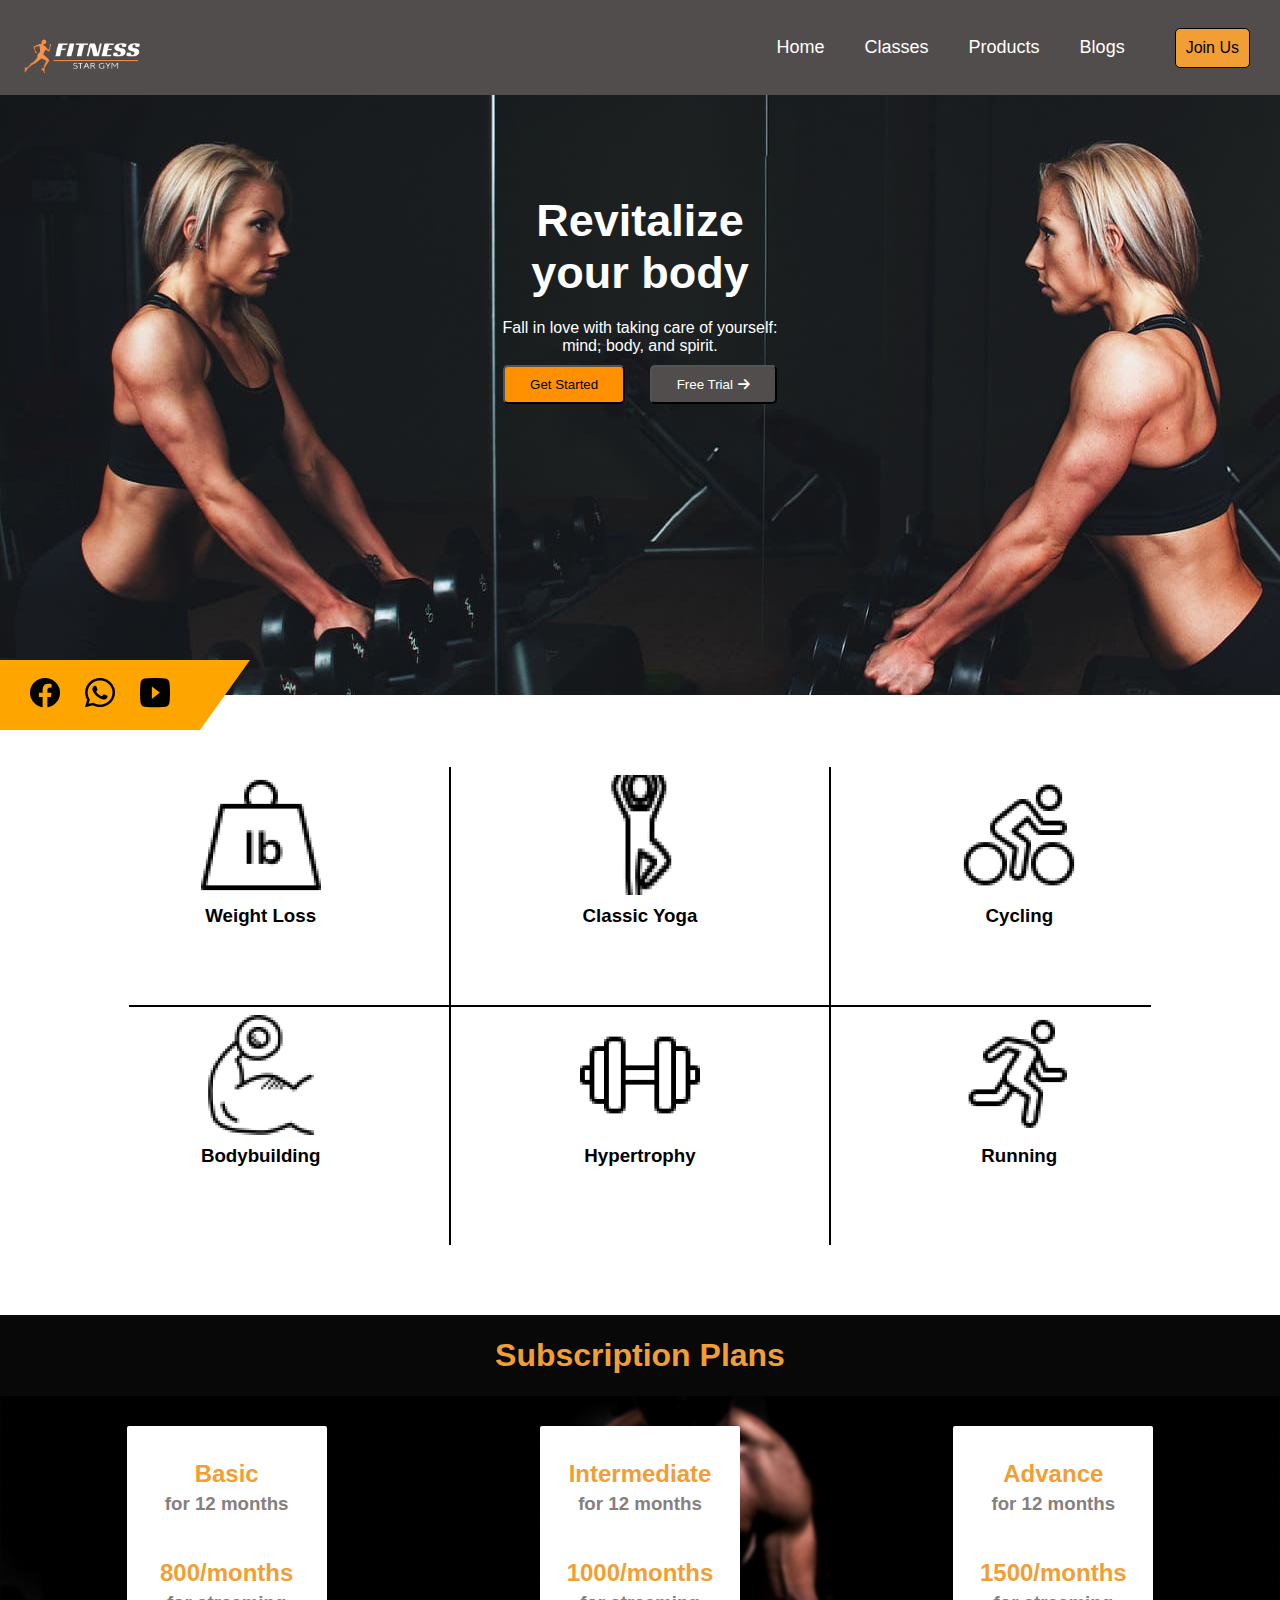
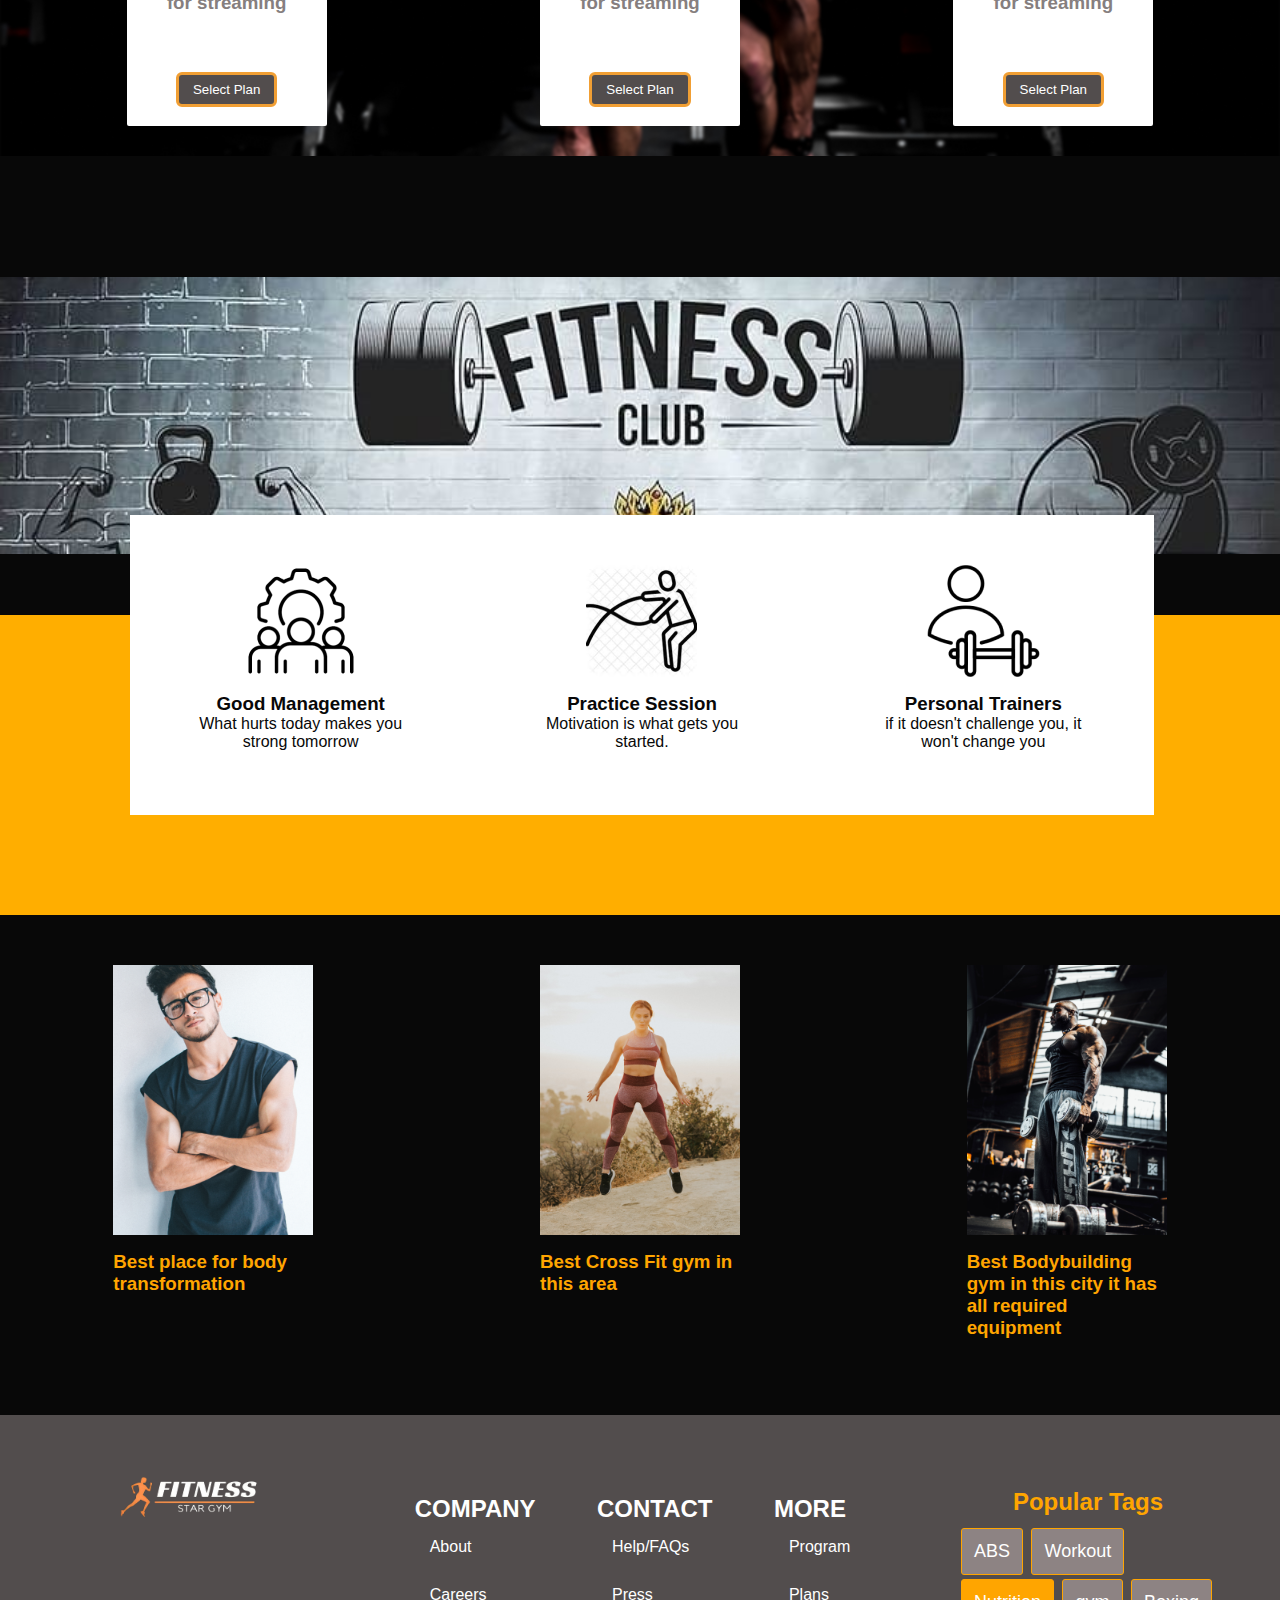
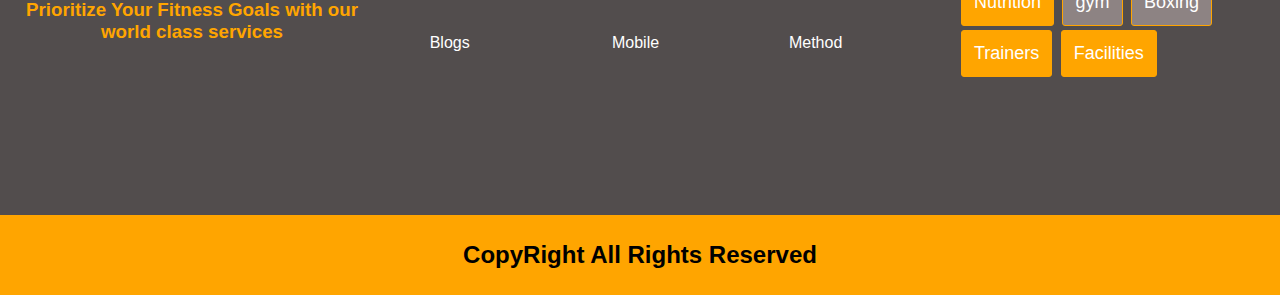
<file: index.html>
<!DOCTYPE html>
<html lang="en">

<head>
  <meta charset="UTF-8" />
  <meta name="viewport" content="width=device-width, initial-scale=1.0" />
  <title>Fitness star gym</title>
  <link rel="stylesheet" href="style.css" />
  <link rel="stylesheet" href="https://cdnjs.cloudflare.com/ajax/libs/font-awesome/6.5.2/css/all.min.css" />
</head>

<body>
  <div class="container">
    <div class="navBar">
      <nav class="topNav">
        <img src="logo.png" class="logo" />
        <ul class="navList">
          <li><a href="index.html">Home</a></li>
          <li><a href="class.html">Classes</a></li>
          <li><a href="product.html">Products</a></li>
          <li><a href="blog.html">Blogs</a></li>
          <li><button class="subscription-btn">Join Us</button></li>
        </ul>
        <div class="burger">
          <span class="bar"></span>
          <span class="bar"></span>
          <span class="bar"></span>
          <!-- <a href="javascript:void(0);" class="icon" onclick="myFunction()">
            <i class="fa-solid fa-bars"></i>
          </a> -->
        </div>
      </nav>
    </div>

    <div class="subscription-form">
      <form>
        <div class="subscription-container">
          <span class="close-btn">X</span>
          <h1>SUBSCRIPTION PLAN</h1>

          <label for="name"><b>Full Name:</b></label><br />
          <input type="text" class="subscription-input-area" placeholder="Enter Name" name="name" id="name"
            required /><br />

          <label for="email"><b>Email:</b></label><br />
          <input type="text" class="subscription-input-area" placeholder="Enter Email" name="email" id="email"
            required /><br />

          <label for="mobile"><b>Mobile Number:</b></label><br />
          <input type="number" class="subscription-input-area" placeholder="XXXXXXXXXX" name="mobile" id="mobile"
            required /><br />

          <label for="duration"><b>Duration:</b></label><br />

           
          <input type="radio" id="monthly" name="duration" value="monthly" />
            <label for="monthly">Monthly</label>  
          <input type="radio" id="yearly" name="duration" value="yearly" />  
          <label for="yearly">Yearly</label><br />

          <label for="payment"><b>Mode of Payment:</b></label><br />

            <input type="radio" id="cash" name="payment" value="cash" />  
          <label for="cash">Cash</label>  
          <input type="radio" id="online" name="payment" value="online" />  
          <label for="online">Online</label><br />

          <label for="training"><b>Personal Training:</b></label><br />
           
          <input type="radio" id="required" name="training" value="required" />
            <label for="required">Required</label><br />
           
          <input type="radio" id="not_reqiured" name="training" value="not_reqiured" />
            <label for="not_reqiured">Not Reqiured</label><br />

          <input type="checkbox" id="condition" name="condition" value="Bike" />
          <label for="condition">
            I accept all terms and conditions provided in this form.</label>

          <button type="submit" class="register-btn">Buy plan</button>
        </div>
      </form>
    </div>

    <div class="firstContainer">
      <div class="head-text">
        <h1>Revitalize <br />your body</h1>
        <p>
          Fall in love with taking care of yourself: <br />
          mind, body, and spirit.
        </p>
      </div>
      <div class="firstContainer-button">
        <button class="b1">Get Started</button>
        <button class="b2">
          Free Trial<i class="fa-solid fa-arrow-right"></i>
        </button>
      </div>
    </div>
  </div>
  <div class="links">
    <a href="#"><img src="Vector-4.png" alt="link" /></a>
    <a href="#"><img src="Vector-5.png" alt="link" /></a>
    <a href="#"><img src="Vector-6.png" alt="link" /></a>
  </div>
  <div class="secondContainer">
    <div class="boxes1">
      <div class="box1">
        <img src="Rectangle 139.png" />
        <div class="box-text">
          <h3>Weight Loss</h3>
        </div>
      </div>
      <div class="vertical-line"></div>
      <div class="box1">
        <img src="Rectangle 140.png" />
        <div class="box-text">
          <h3>Classic Yoga</h3>
        </div>
      </div>
      <div class="vertical-line"></div>
      <div class="box1">
        <img src="Rectangle 143.png" />
        <div class="box-text">
          <h3>Cycling</h3>
        </div>
      </div>
    </div>
    <div class="horizontal-line"></div>
    <div class="boxes2">
      <div class="box1">
        <img src="Rectangle 141.png" />
        <div class="box-text">
          <h3>Bodybuilding</h3>
        </div>
      </div>
      <div class="vertical-line"></div>
      <div class="box1">
        <img src="Rectangle 142.png" />
        <div class="box-text">
          <h3>Hypertrophy</h3>
        </div>
      </div>
      <div class="vertical-line"></div>
      <div class="box1">
        <img src="Rectangle 144.png" />
        <div class="box-text">
          <h3>Running</h3>
        </div>
      </div>
    </div>
  </div>
  <div class="subscription-Container">
    <div class="subscription-text">
      <h1>Subscription Plans</h1>
    </div>
    <div class="subscription-container-plans">
      <div class="plan-containers">
        <h2>Basic</h2>
        <h3>for 12 months</h3>
        <h2>800/months</h2>
        <h3>for streaming</h3>
        <button class="select-plan-button">Select Plan</button>
      </div>
      <div class="plan-containers">
        <h2>Intermediate</h2>
        <h3>for 12 months</h3>
        <h2>1000/months</h2>
        <h3>for streaming</h3>
        <button class="select-plan-button">Select Plan</button>
      </div>
      <div class="plan-containers">
        <h2>Advance</h2>
        <h3>for 12 months</h3>
        <h2>1500/months</h2>
        <h3>for streaming</h3>
        <button class="select-plan-button">Select Plan</button>
      </div>
    </div>
  </div>
  <div class="club-container1">
    <span></span>
  </div>
  <div class="club-container2">
    <div class="club-items">
      <img src="club1.png" />
      <h3>Good Management</h3>
      <p>What hurts today makes you strong tomorrow</p>
    </div>
    <div class="club-items">
      <img src="club2.png" />
      <h3>Practice Session</h3>
      <p>Motivation is what gets you started.</p>
    </div>
    <div class="club-items">
      <img src="club3.png" />
      <h3>Personal Trainers</h3>
      <p>if it doesn't challenge you, it won't change you</p>
    </div>
  </div>
  <div class="club-container3">
    <span></span>
  </div>
  <div class="club-pics">
    <div class="club-pics-box">
      <img src="Rectangle 148.png" />
      <h3>Best place for body transformation</h3>
    </div>
    <div class="club-pics-box">
      <img src="Rectangle 149.png" />
      <h3>Best Cross Fit gym in this area</h3>
    </div>
    <div class="club-pics-box">
      <img src="Rectangle 150.png" />
      <h3>
        Best Bodybuilding gym in this city it has all required equipment
      </h3>
    </div>
  </div>
  <footer class="footer-container">
    <div class="footer">
      <div class="block1">
        <img src="logo.png" />
        <h3>Prioritize Your Fitness Goals with our world class services</h3>
      </div>
      <div class="block2">
        <div class="block2-links">
          <h2>COMPANY</h2>
          <a href="#">About</a>
          <a href="#">Careers</a>
          <a href="#">Blogs</a>
        </div>
        <div class="block2-links">
          <h2>CONTACT</h2>
          <a href="#">Help/FAQs</a>
          <a href="#">Press</a>
          <a href="#">Mobile</a>
        </div>
        <div class="block2-links">
          <h2>MORE</h2>
          <a href="#">Program</a>
          <a href="#">Plans</a>
          <a href="#">Method</a>
        </div>
      </div>
      <div class="block3">
        <h2>Popular Tags</h2>
        <button class="gray-btn">ABS</button>
        <button class="gray-btn">Workout</button>
        <button class="yellow-btn">Nutrition</button>
        <button class="gray-btn">gym</button>
        <button class="gray-btn">Boxing</button>
        <button class="yellow-btn">Trainers</button>
        <button class="yellow-btn">Facilities</button>
      </div>
    </div>
    <div class="copyright">
      <h2>CopyRight All Rights Reserved</h2>
    </div>
  </footer>

  <script src="script.js"></script>
</body>

</html>
</file>
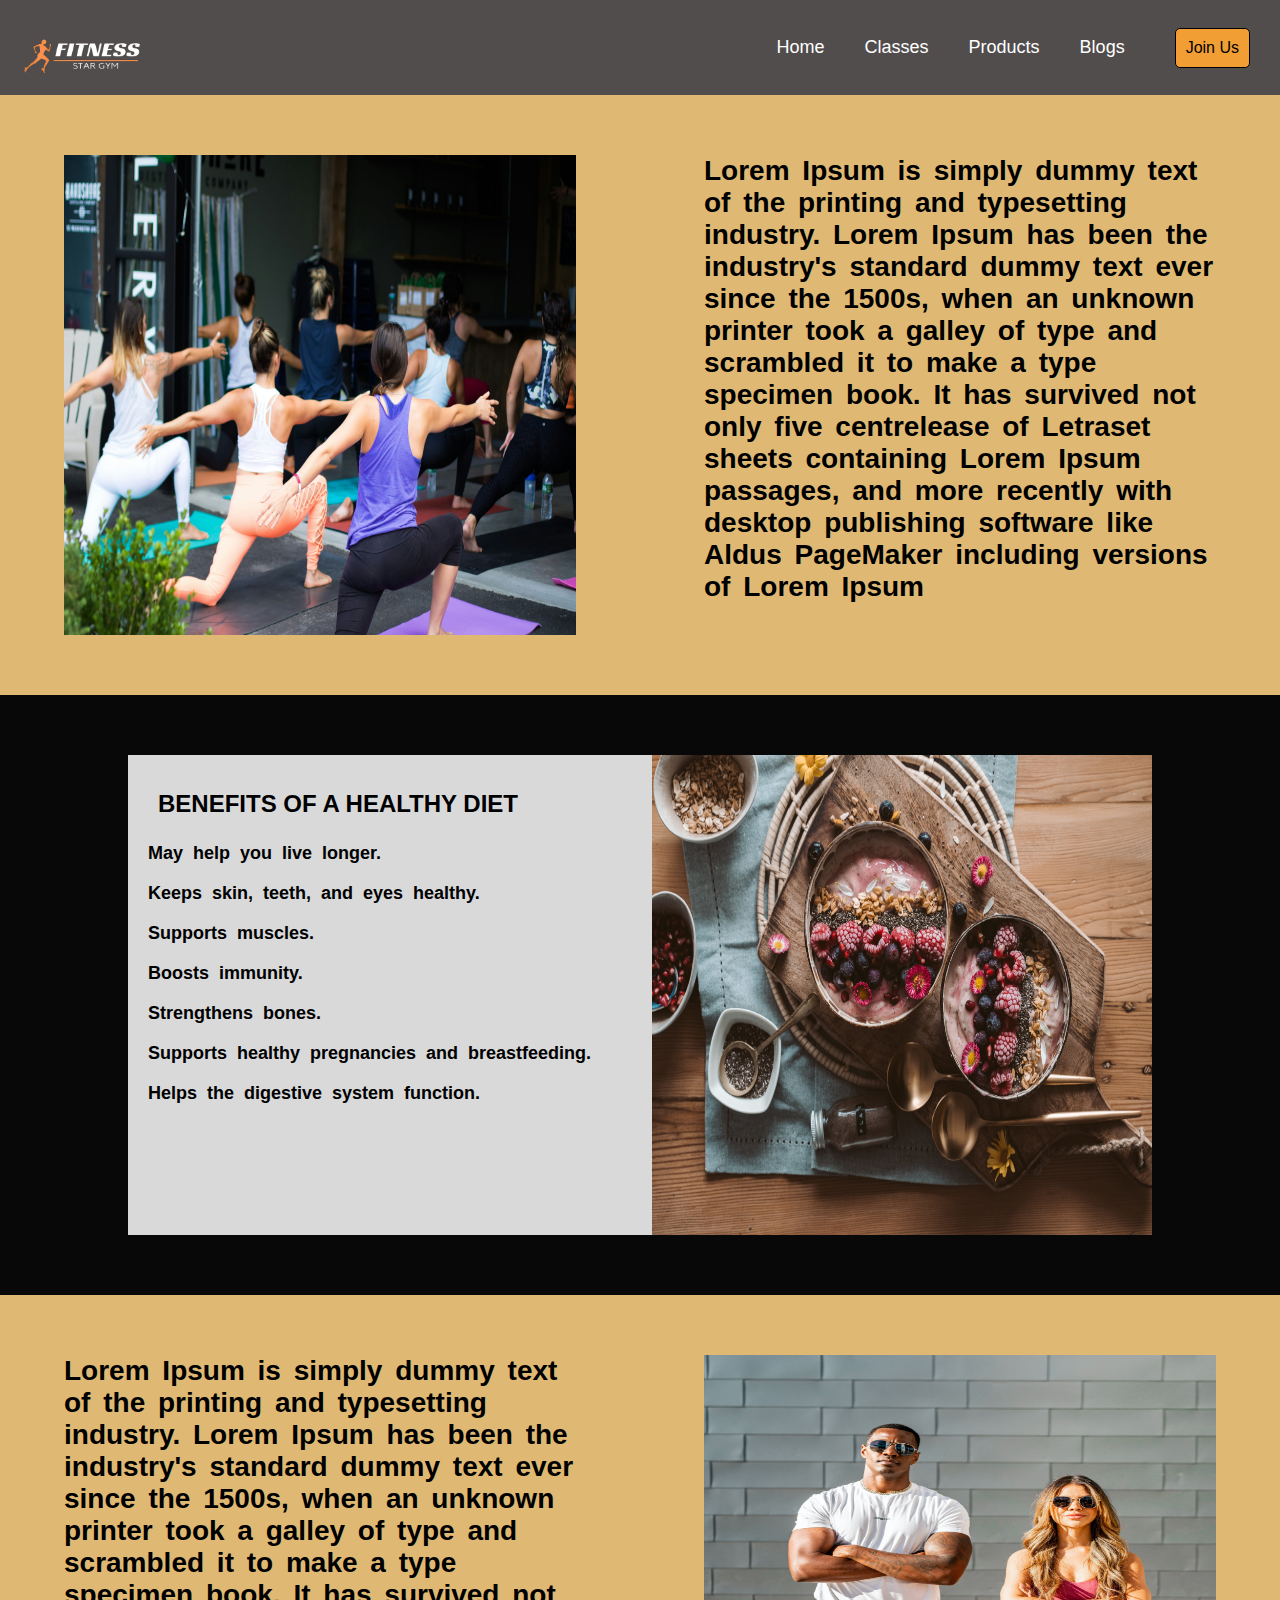
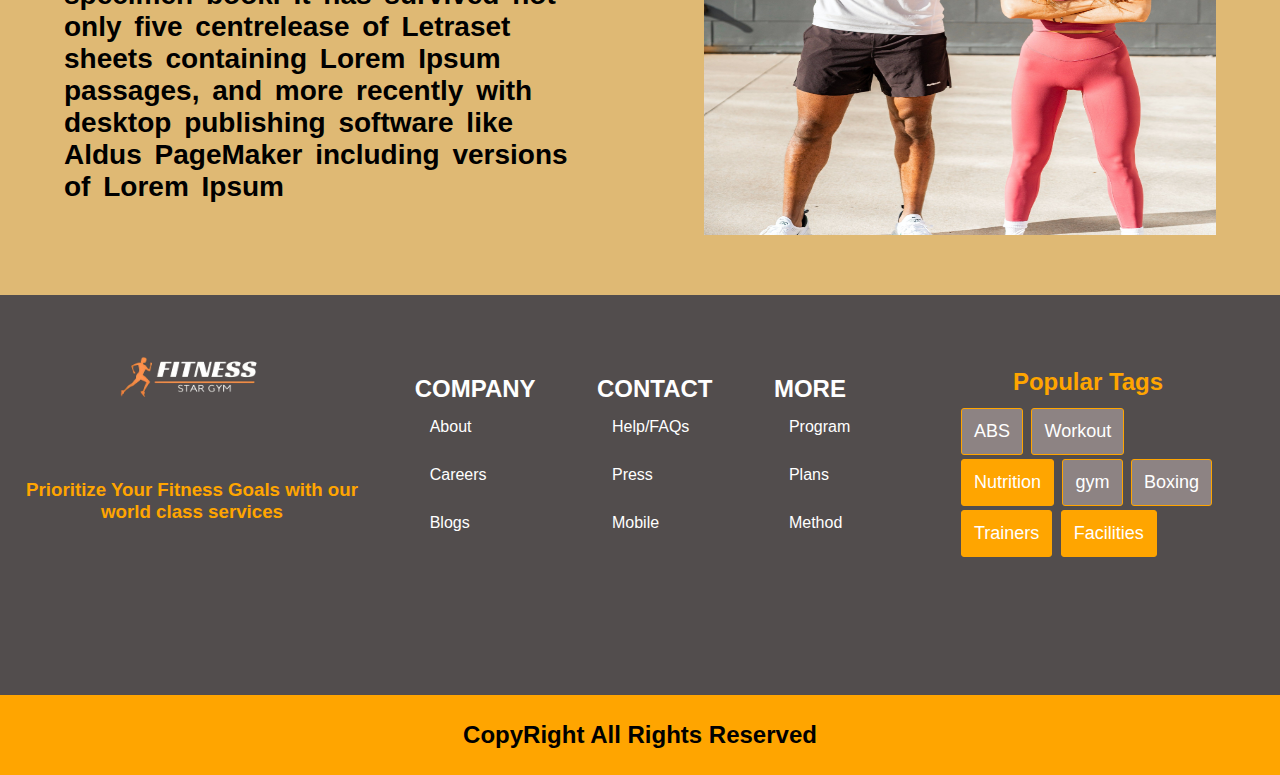
<file: blog.html>
<!DOCTYPE html>
<html lang="en">
  <head>
    <meta charset="UTF-8" />
    <meta name="viewport" content="width=device-width, initial-scale=1.0" />
    <title>Fitness star gym</title>
    <link rel="stylesheet" href="style.css" />
    <link
      rel="stylesheet"
      href="https://cdnjs.cloudflare.com/ajax/libs/font-awesome/6.5.2/css/all.min.css"
    />
  </head>

  <body>
    <div class="container">
      <div class="navBar">
        <nav class="topNav">
          <img src="logo.png" class="logo" />
          <ul class="navList">
            <li><a href="index.html">Home</a></li>
            <li><a href="class.html">Classes</a></li>
            <li><a href="product.html">Products</a></li>
            <li><a href="blog.html">Blogs</a></li>
            <li><button class="subscription-btn">Join Us</button></li>
          </ul>
          <div class="burger">
            <span class="bar"></span>
            <span class="bar"></span>
            <span class="bar"></span>
            <!-- <a href="javascript:void(0);" class="icon" onclick="myFunction()">
              <i class="fa-solid fa-bars"></i>
            </a> -->
          </div>
        </nav>
      </div>

      <div class="subscription-form">
        <form class="#">
            <div class="subscription-container">
                <span class="close-btn">X</span>
              <h1>SUBSCRIPTION PLAN</h1>
              
              <label for="name"><b>Full Name:</b></label><br>
              <input type="text" class="subscription-input-area" placeholder="Enter Name" name="name" id="name" required><br>
          
              <label for="email"><b>Email:</b></label><br>
              <input type="text" class="subscription-input-area" placeholder="Enter Email" name="email" id="email" required><br>
          
              <label for="mobile"><b>Mobile Number:</b></label><br>
              <input type="number" class="subscription-input-area" placeholder="XXXXXXXXXX" name="mobile" id="mobile" required><br>
          
              <label for="duration"><b>Duration:</b></label><br>
    
              
                <input type="radio" id="monthly" name="duration" value="monthly">
                <label for="monthly">Monthly</label>
                <input type="radio" id="yearly" name="duration" value="yearly">
                <label for="yearly">Yearly</label><br>
    
              <label for="payment"><b>Mode of Payment:</b></label><br>
    
                <input type="radio" id="cash" name="payment" value="cash">
                <label for="cash">Cash</label>
                <input type="radio" id="online" name="payment" value="online">
                <label for="online">Online</label><br>
    
              <label for="training"><b>Personal Training:</b></label><br>
                <input type="radio" id="required" name="training" value="required">
                <label for="required">Required</label><br>
                <input type="radio" id="not_reqiured" name="training" value="not_reqiured">
                <label for="not_reqiured">Not Reqiured</label><br>
    
    
              <input type="checkbox" id="condition" name="condition" value="Bike">
                <label for="condition"> I accept all terms and conditions
            provided in this form.</label>
    
            <button type="submit" class="register-btn">Buy plan</button>
            </div>
    
          </form>
        </div>


    <div class="blog-container-1">

        <div class="blog-container-1-img">
            <img src="blog-pic1.jpeg" alt="">    
        </div>

        <div class="blog-container-1-text">
            <p>Lorem Ipsum is simply dummy text of the printing and typesetting industry. Lorem Ipsum 
            has been the industry's standard dummy text ever since the 1500s, when an unknown printer 
            took a galley of type and scrambled it to make a type specimen book. It has survived not only 
            five centrelease of Letraset sheets containing Lorem Ipsum passages, and more recently with desktop 
            publishing software like Aldus PageMaker including versions of Lorem Ipsum</p>
        </div>
        
    </div>
    <div class="blog-container-2">
        <div class="blog-container-2-inner">
            <div class="blog-container-2-inner-left">
                <h2>BENEFITS OF A HEALTHY DIET</h2>
                <p>May help you live longer.  <br>
                    Keeps skin, teeth, and eyes healthy.<br>
                    Supports muscles.<br>
                    Boosts immunity.<br>
                    Strengthens bones.<br>
                    Supports healthy pregnancies and breastfeeding.<br>
                    Helps the digestive system function.</p>
            </div>
            <div class="blog-container-2-inner-right">
                <img src="blog-pic2.jpeg" alt="">
            </div>
        </div>
    </div>
    <div class="blog-container-1">
        <div class="blog-container-1-text">
            <p>Lorem Ipsum is simply dummy text of the printing and typesetting industry. Lorem Ipsum 
            has been the industry's standard dummy text ever since the 1500s, when an unknown printer 
            took a galley of type and scrambled it to make a type specimen book. It has survived not only 
            five centrelease of Letraset sheets containing Lorem Ipsum passages, and more recently with desktop 
            publishing software like Aldus PageMaker including versions of Lorem Ipsum</p>
        </div>
        <div class="blog-container-1-img">
            <img src="blog-pic3.jpeg" alt="">    
        </div>
    </div>


    <footer class="footer-container">
        <div class="footer">
      <div class="block1">
        <img src="logo.png" />
        <h3>Prioritize Your Fitness Goals with our world class services</h3>
      </div>
      <div class="block2">
        <div class="block2-links">
            <h2>COMPANY</h2>
            <a href="#">About</a>
            <a href="#">Careers</a>
            <a href="#">Blogs</a>
        </div>
        <div class="block2-links">
            <h2>CONTACT</h2>
            <a href="#">Help/FAQs</a>
            <a href="#">Press</a>
            <a href="#">Mobile</a>
        </div>
        <div class="block2-links">
            <h2>MORE</h2>
            <a href="#">Program</a>
            <a href="#">Plans</a>
            <a href="#">Method</a>
            
        </div>
    </div>
      <div class="block3">
        <h2>Popular Tags</h2>
        <button class="gray-btn">ABS</button>
        <button class="gray-btn">Workout</button>
        <button class="yellow-btn">Nutrition</button>
        <button class="gray-btn">gym</button>
        <button class="gray-btn">Boxing</button>
        <button class="yellow-btn">Trainers</button>
        <button class="yellow-btn">Facilities</button>
      </div>
    </div>
      <div class="copyright">
        <h2>CopyRight  All  Rights  Reserved</h2>
      </div>
    </footer>

    <script src="script.js"></script>
  </body>
</html>
</file>
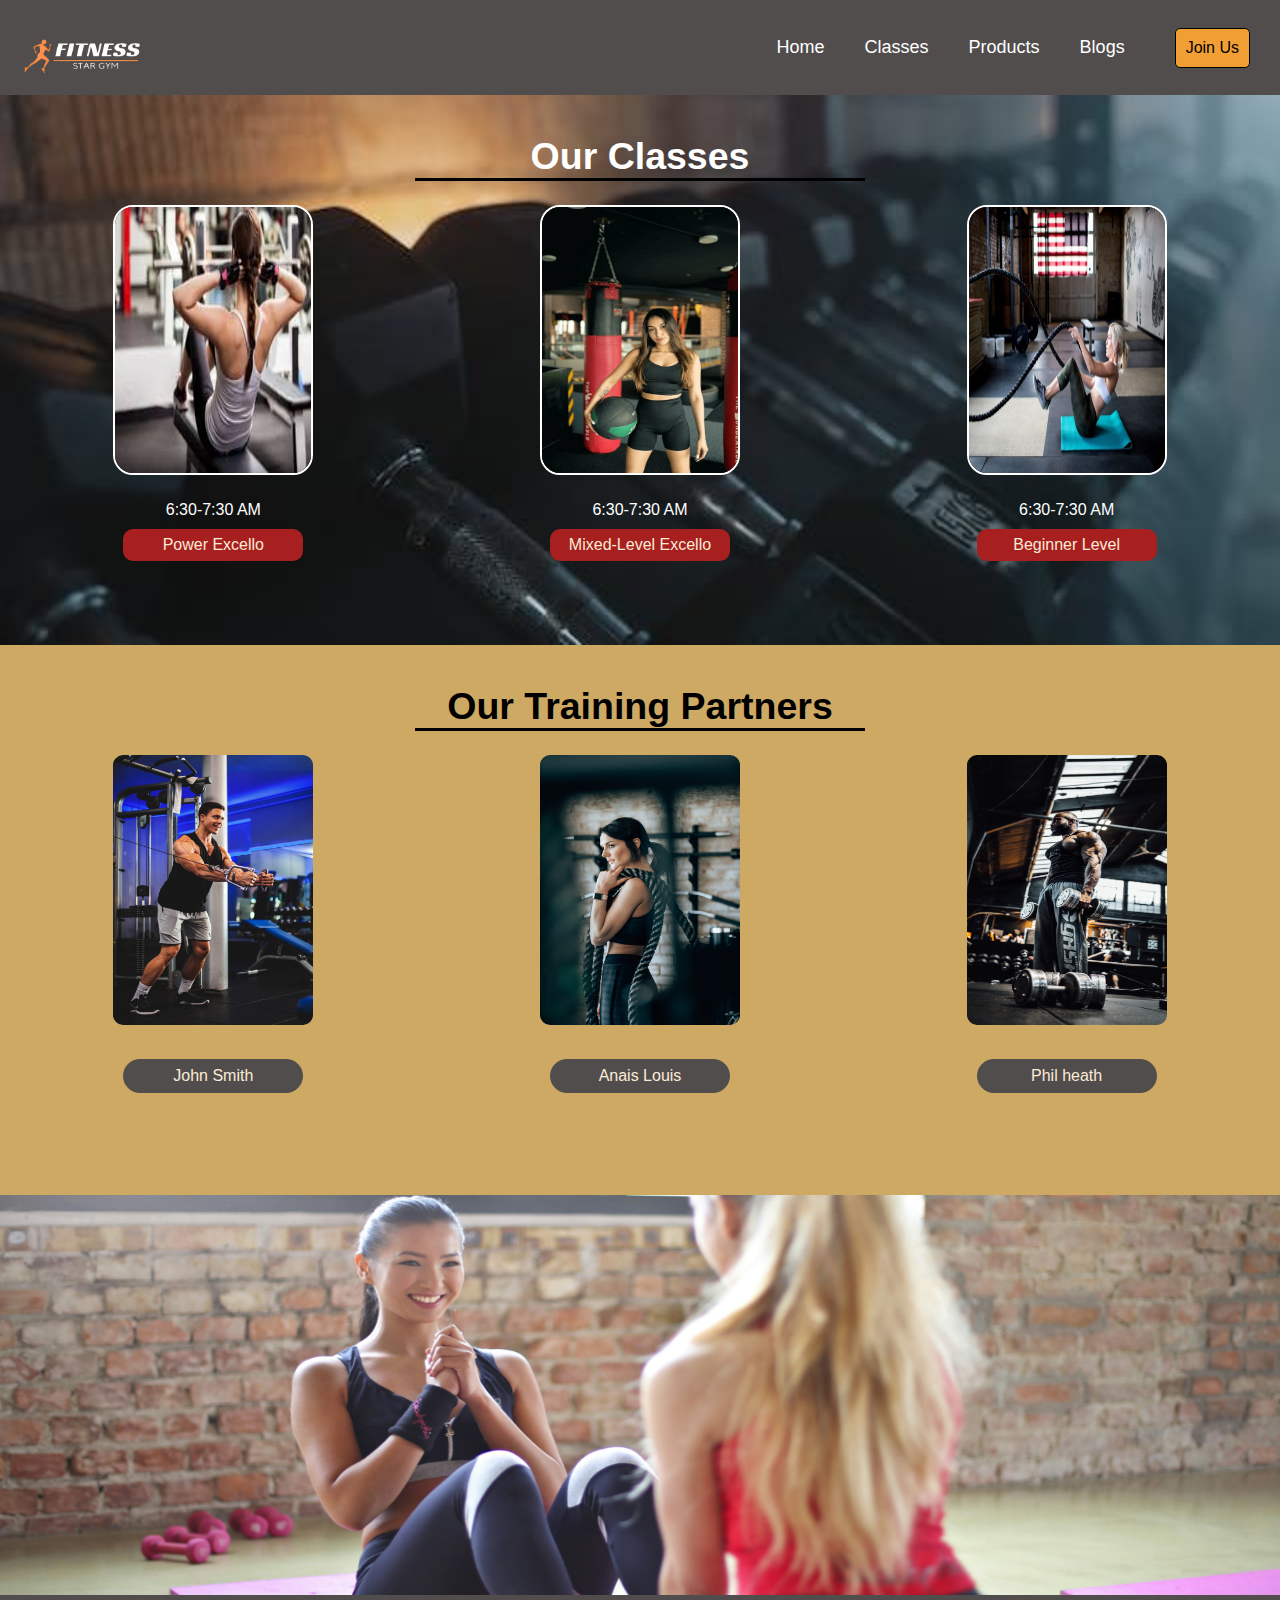
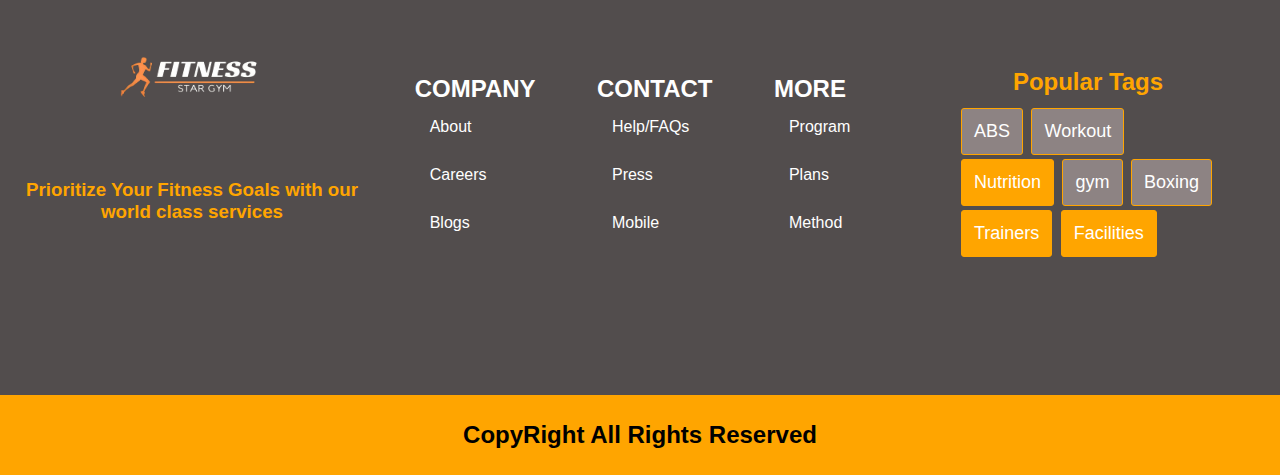
<file: class.html>
<!DOCTYPE html>
<html lang="en">
    <head>
        <meta charset="UTF-8" />
        <meta name="viewport" content="width=device-width, initial-scale=1.0" />
        <title>Fitness star gym</title>
        <link rel="stylesheet" href="style.css" />
        <link
          rel="stylesheet"
          href="https://cdnjs.cloudflare.com/ajax/libs/font-awesome/6.5.2/css/all.min.css"
        />
      </head>
  <body>
    <div class="container">
        <div class="navBar">
          <nav class="topNav">
            <img src="logo.png" class="logo" />
            <ul class="navList">
              <li><a href="index.html">Home</a></li>
              <li><a href="class.html">Classes</a></li>
              <li><a href="product.html">Products</a></li>
              <li><a href="blog.html">Blogs</a></li>
              <li><button class="subscription-btn">Join Us</button></li>
            </ul>
            <div class="burger">
              <span class="bar"></span>
          <span class="bar"></span>
          <span class="bar"></span>
              <!-- <a href="javascript:void(0);" class="icon" onclick="myFunction()">
                <i class="fa-solid fa-bars"></i>
              </a> -->
            </div>
          </nav>
        </div>

        <div class="subscription-form">
          <form class="#">
              <div class="subscription-container">
                  <span class="close-btn">X</span>
                <h1>SUBSCRIPTION PLAN</h1>
                
                <label for="name"><b>Full Name:</b></label><br>
                <input type="text" class="subscription-input-area" placeholder="Enter Name" name="name" id="name" required><br>
            
                <label for="email"><b>Email:</b></label><br>
                <input type="text" class="subscription-input-area" placeholder="Enter Email" name="email" id="email" required><br>
            
                <label for="mobile"><b>Mobile Number:</b></label><br>
                <input type="number" class="subscription-input-area" placeholder="XXXXXXXXXX" name="mobile" id="mobile" required><br>
            
                <label for="duration"><b>Duration:</b></label><br>
      
                
                  <input type="radio" id="monthly" name="duration" value="monthly">
                  <label for="monthly">Monthly</label>
                  <input type="radio" id="yearly" name="duration" value="yearly">
                  <label for="yearly">Yearly</label><br>
      
                <label for="payment"><b>Mode of Payment:</b></label><br>
      
                  <input type="radio" id="cash" name="payment" value="cash">
                  <label for="cash">Cash</label>
                  <input type="radio" id="online" name="payment" value="online">
                  <label for="online">Online</label><br>
      
                <label for="training"><b>Personal Training:</b></label><br>
                  <input type="radio" id="required" name="training" value="required">
                  <label for="required">Required</label><br>
                  <input type="radio" id="not_reqiured" name="training" value="not_reqiured">
                  <label for="not_reqiured">Not Reqiured</label><br>
      
      
                <input type="checkbox" id="condition" name="condition" value="Bike">
                  <label for="condition"> I accept all terms and conditions
              provided in this form.</label>
      
              <button type="submit" class="register-btn">Buy plan</button>
              </div>
      
            </form>
          </div>

    <div class="container">
      <div class="our-classes-container">
        <div class="our-classes-text">
            <h2>Our Classes</h2>
            <div class="underline"></div>
        </div>
        <div class="our-classes">
          <div class="classes-items">
            <img src="Classes pic1.jpeg" />
            <p>6:30-7:30 AM</p>
            <button class="classes-button">Power Excello</button>
          </div>
          <div class="classes-items">
            <img src="Classes pic2.png" />
            <p>6:30-7:30 AM</p>
            <button class="classes-button">Mixed-Level Excello</button>
          </div>
          <div class="classes-items">
            <img src="Classes pic3.jpeg" />
            <p>6:30-7:30 AM</p>
            <button class="classes-button">Beginner Level</button>
          </div>
        </div>
      </div>
      <div class="training-container">
        <div class="training-text">
            <h2>Our Training Partners</h2>
            <div class="underline"></div>
        </div>
        <div class="training">
          <div class="training-items">
            <img src="John-Smith.jpeg" />
            <button class="training-button">John Smith</button>
          </div>
          <div class="training-items">
            <img src="Anais-Louis.jpeg" />
            <button class="training-button">Anais Louis</button>
          </div>
          <div class="training-items">
            <img src="Phil-heath.jpeg" />
            <button class="training-button">Phil heath</button>
          </div>
        </div>
      </div>
      <div class="caroser">
            <div class="mySlides"><img src="Slide1.png" ></div>
            <div class="mySlides"><img src="Slide2.jpg"></div>
      </div>
    </div>

    <footer class="footer-container">
        <div class="footer">
      <div class="block1">
        <img src="logo.png" />
        <h3>Prioritize Your Fitness Goals with our world class services</h3>
      </div>
      <div class="block2">
        <div class="block2-links">
            <h2>COMPANY</h2>
            <a href="#">About</a>
            <a href="#">Careers</a>
            <a href="#">Blogs</a>
        </div>
        <div class="block2-links">
            <h2>CONTACT</h2>
            <a href="#">Help/FAQs</a>
            <a href="#">Press</a>
            <a href="#">Mobile</a>
        </div>
        <div class="block2-links">
            <h2>MORE</h2>
            <a href="#">Program</a>
            <a href="#">Plans</a>
            <a href="#">Method</a>
            
        </div>
    </div>
      <div class="block3">
        <h2>Popular Tags</h2>
        <button class="gray-btn">ABS</button>
        <button class="gray-btn">Workout</button>
        <button class="yellow-btn">Nutrition</button>
        <button class="gray-btn">gym</button>
        <button class="gray-btn">Boxing</button>
        <button class="yellow-btn">Trainers</button>
        <button class="yellow-btn">Facilities</button>
      </div>
    </div>
      <div class="copyright">
        <h2>CopyRight  All  Rights  Reserved</h2>
      </div>
    </footer>

    <!-- <Script>

        var slideIndex = 0;
        carousel();

function carousel() {
  var i;
  var x = document.getElementsByClassName("mySlides");
  for (i = 0; i < x.length; i++) {
    x[i].style.display = "none";
  }

  slideIndex++;

  slideIndex > x.length && (slideIndex = 1);
  x[slideIndex - 1].style.display = "block";
}

setInterval(function() {
  carousel()
}, 2 * 1000); // Change image every 2 seconds
    </Script> -->

    <script src="script.js"></script>

  </body>
</html>
</file>
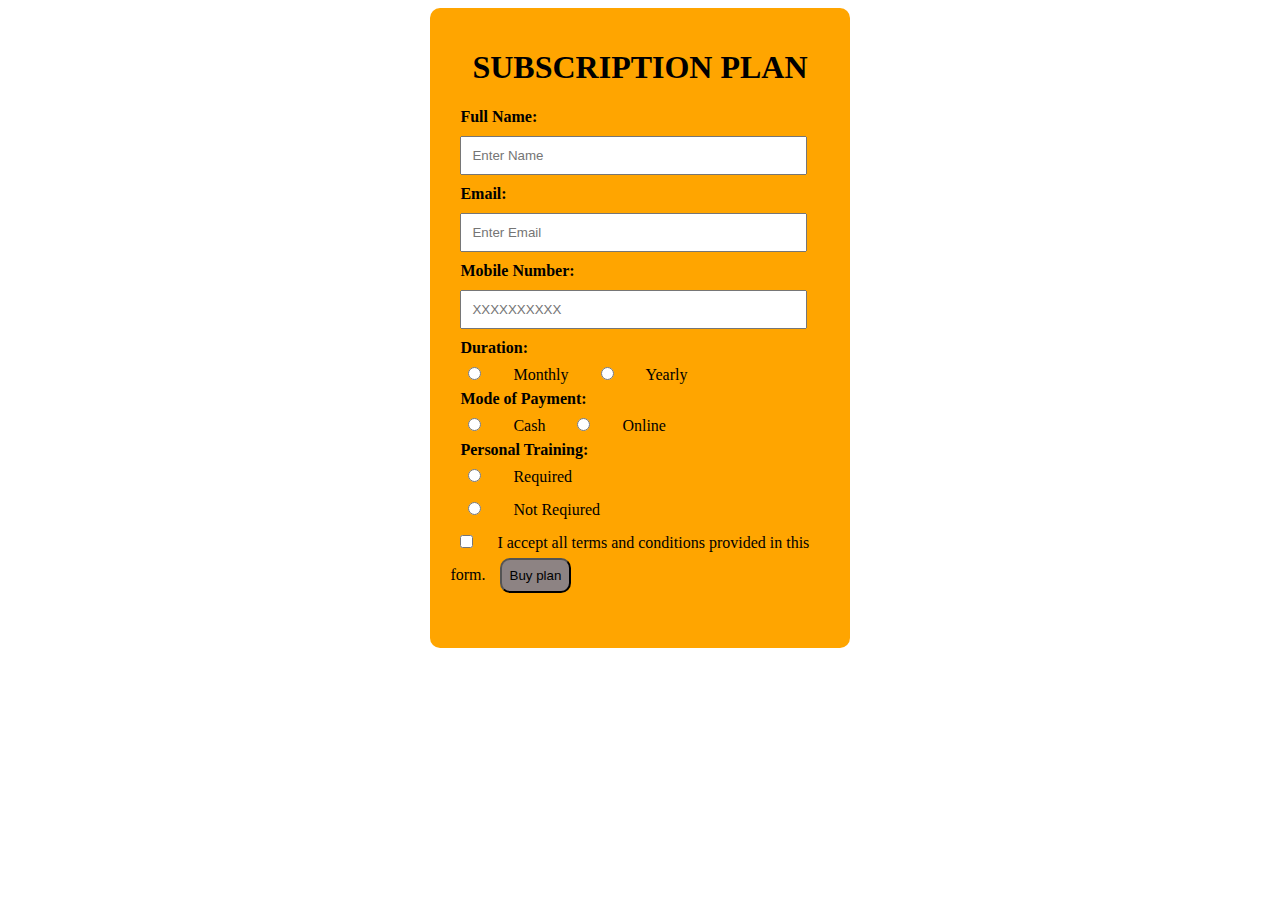
<file: form.html>
<!DOCTYPE html>
<html lang="en">
<head>
    <meta charset="UTF-8">
    <meta name="viewport" content="width=device-width, initial-scale=1.0">
    <title>Form</title>
    <link rel="stylesheet" href="form-style.css">
</head>
<body>
    <div class="subscription-form">
    <form class="#">
        <div class="container">
          <h1>SUBSCRIPTION PLAN</h1>
          <!-- <p>Please fill in this form to create an account.</p>
          <hr> -->
          <label for="name"><b>Full Name:</b></label><br>
          <input type="text" class="input-area" placeholder="Enter Name" name="name" id="name" required><br>
      
          <label for="email"><b>Email:</b></label><br>
          <input type="text" class="input-area" placeholder="Enter Email" name="email" id="email" required><br>
      
          <label for="mobile"><b>Mobile Number:</b></label><br>
          <input type="number" class="input-area" placeholder="XXXXXXXXXX" name="mobile" id="mobile" required><br>
      
          <label for="duration"><b>Duration:</b></label><br>

          <!-- <p>Dura:</p> -->
            <input type="radio" id="monthly" name="duration" value="monthly">
            <label for="monthly">Monthly</label>
            <input type="radio" id="yearly" name="duration" value="yearly">
            <label for="yearly">Yearly</label><br>

          <label for="payment"><b>Mode of Payment:</b></label><br>

          <!-- <p>Dura:</p> -->
            <input type="radio" id="cash" name="payment" value="cash">
            <label for="cash">Cash</label>
            <input type="radio" id="online" name="payment" value="online">
            <label for="online">Online</label><br>

          <label for="training"><b>Personal Training:</b></label><br>
          <!-- <p>Dura:</p> -->
            <input type="radio" id="required" name="training" value="required">
            <label for="required">Required</label><br>
            <input type="radio" id="not_reqiured" name="training" value="not_reqiured">
            <label for="not_reqiured">Not Reqiured</label><br>


          <input type="checkbox" id="condition" name="condition" value="Bike">
            <label for="condition"> I accept all terms and conditions
        provided in this form.</label>

        <button type="submit" class="registerbtn">Buy plan</button>
        </div>


          <!-- <input type="password" placeholder="Repeat Password" name="psw-repeat" id="psw-repeat" required> -->
          <!-- <hr> -->
          <!-- <p>By creating an account you agree to our <a href="#">Terms & Privacy</a>.</p>
      
          <button type="submit" class="registerbtn">Register</button>
        </div> -->
        
        <!-- <div class="container signin">
          <p>Already have an account? <a href="#">Sign in</a>.</p>
        </div> -->
      </form>
    </div>
</body>
</html>
</file>
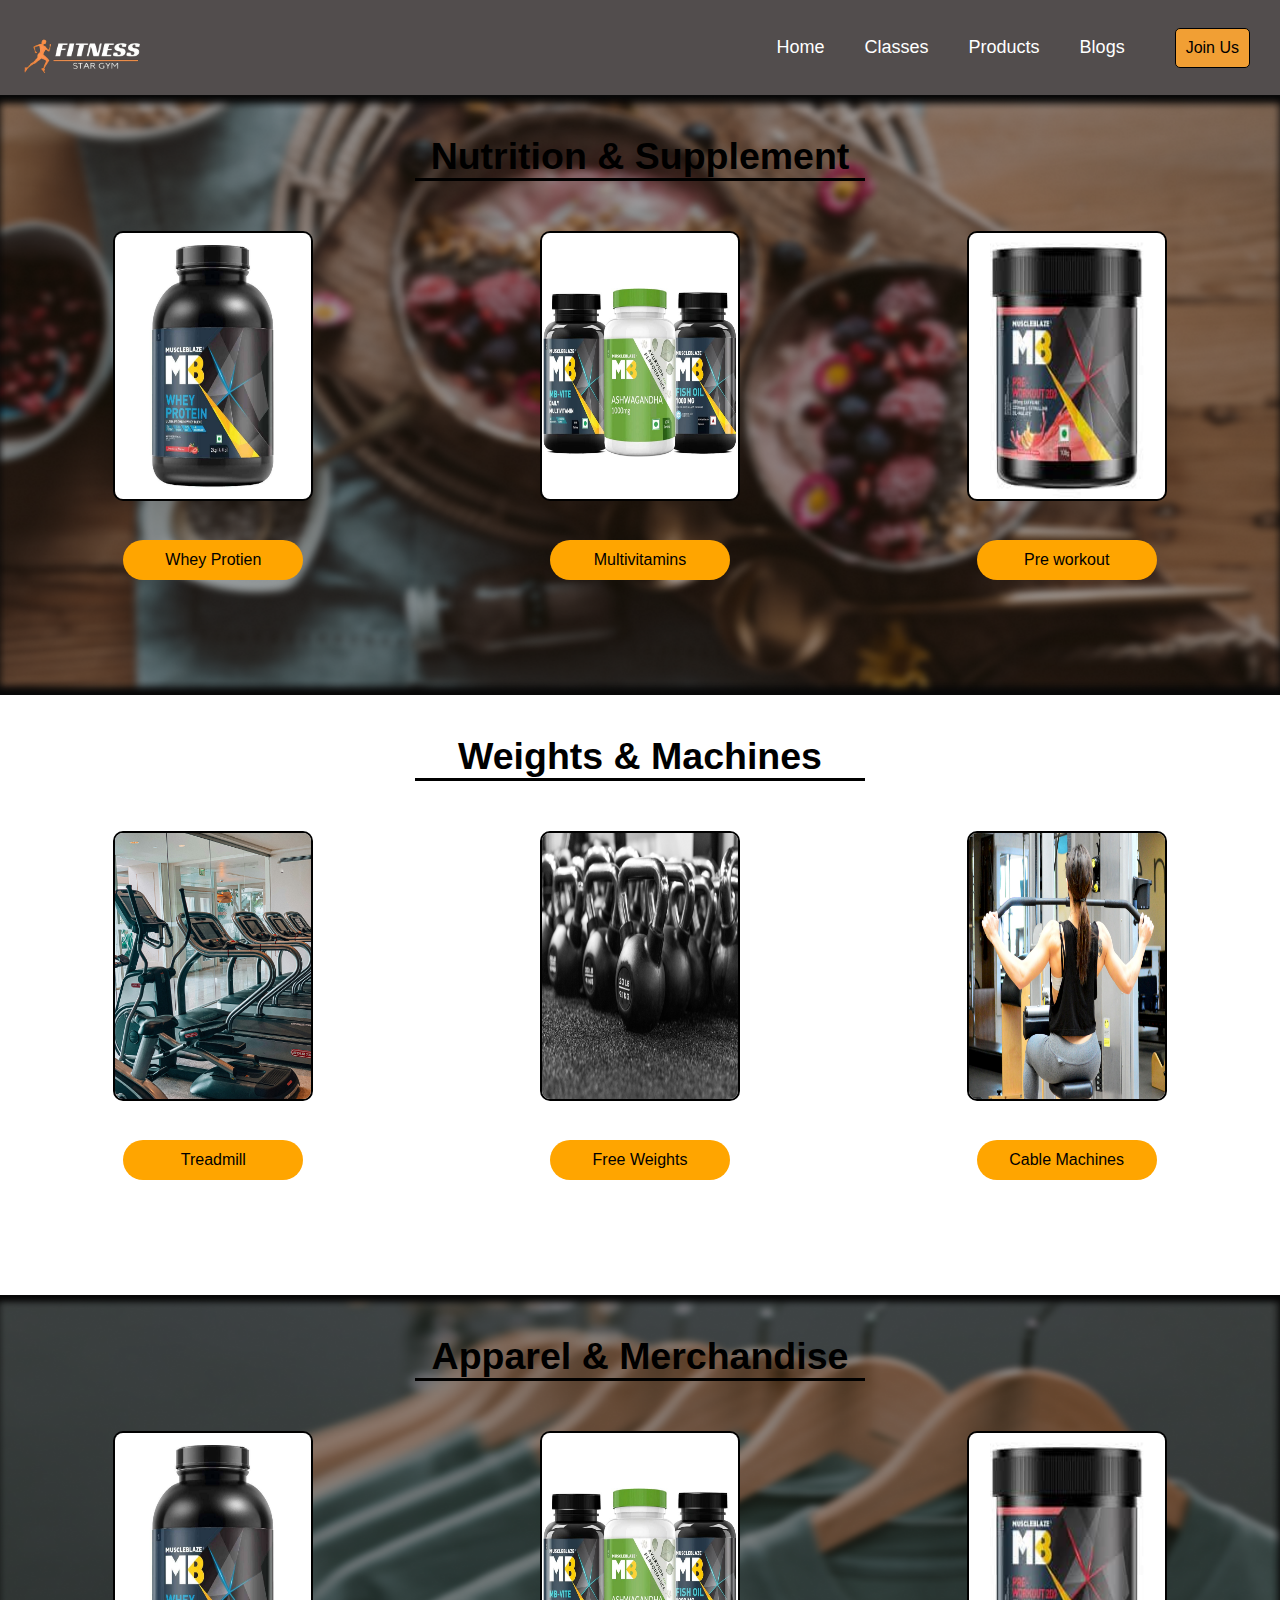
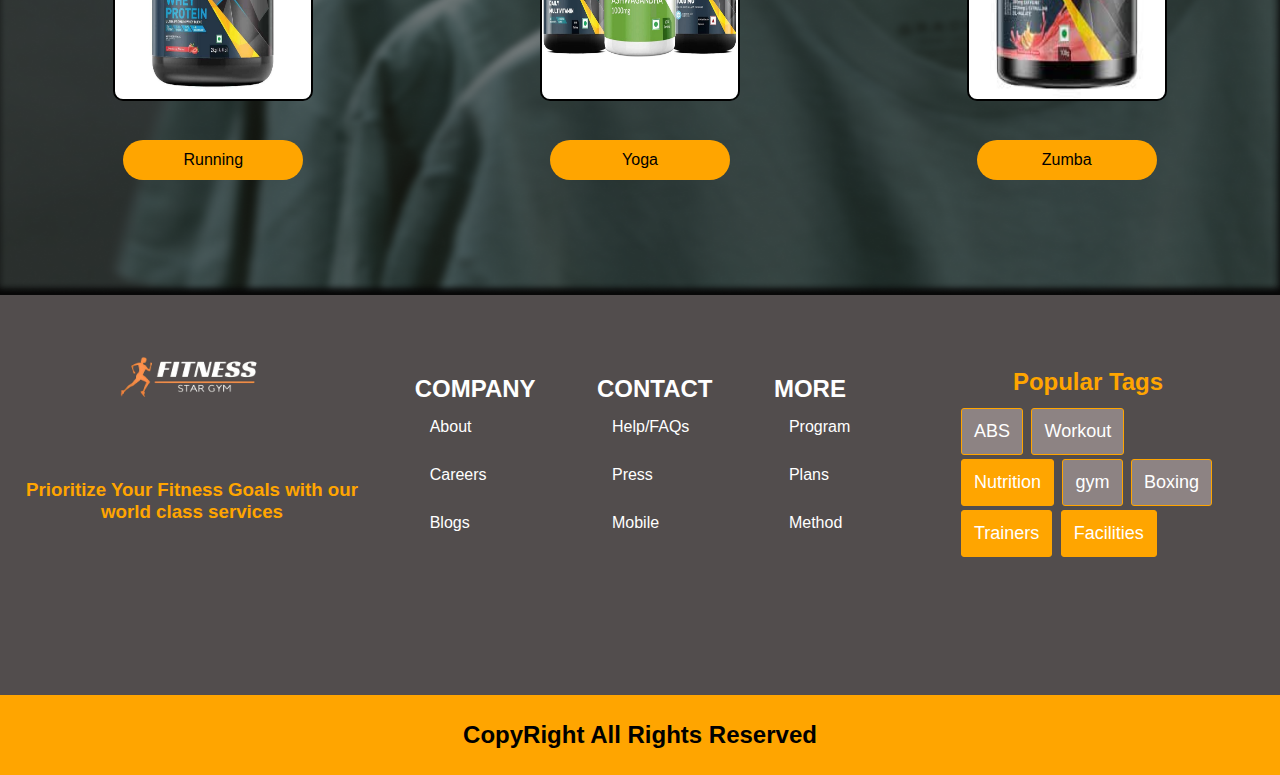
<file: product.html>
<!DOCTYPE html>
<html lang="en">
    <head>
        <meta charset="UTF-8" />
        <meta name="viewport" content="width=device-width, initial-scale=1.0" />
        <title>Fitness star gym</title>
        <link rel="stylesheet" href="style.css" />
        <link
          rel="stylesheet"
          href="https://cdnjs.cloudflare.com/ajax/libs/font-awesome/6.5.2/css/all.min.css"
        />
      </head>
<body>

    <div class="navBar">
        <nav class="topNav">
          <img src="logo.png" class="logo" />
          <ul class="navList">
            <li><a href="index.html">Home</a></li>
            <li><a href="class.html">Classes</a></li>
            <li><a href="product.html">Products</a></li>
            <li><a href="blog.html">Blogs</a></li>
            <li><button class="subscription-btn">Join Us</button></li>
          </ul>
          <div class="burger">
            <span class="bar"></span>
          <span class="bar"></span>
          <span class="bar"></span>
            <!-- <a href="javascript:void(0);" class="icon" onclick="myFunction()">
              <i class="fa-solid fa-bars"></i>
            </a> -->
          </div>
        </nav>
      </div>

      <div class="subscription-form">
        <form class="#">
            <div class="subscription-container">
                <span class="close-btn">X</span>
              <h1>SUBSCRIPTION PLAN</h1>
              
              <label for="name"><b>Full Name:</b></label><br>
              <input type="text" class="subscription-input-area" placeholder="Enter Name" name="name" id="name" required><br>
          
              <label for="email"><b>Email:</b></label><br>
              <input type="text" class="subscription-input-area" placeholder="Enter Email" name="email" id="email" required><br>
          
              <label for="mobile"><b>Mobile Number:</b></label><br>
              <input type="number" class="subscription-input-area" placeholder="XXXXXXXXXX" name="mobile" id="mobile" required><br>
          
              <label for="duration"><b>Duration:</b></label><br>
    
              
                <input type="radio" id="monthly" name="duration" value="monthly">
                <label for="monthly">Monthly</label>
                <input type="radio" id="yearly" name="duration" value="yearly">
                <label for="yearly">Yearly</label><br>
    
              <label for="payment"><b>Mode of Payment:</b></label><br>
    
                <input type="radio" id="cash" name="payment" value="cash">
                <label for="cash">Cash</label>
                <input type="radio" id="online" name="payment" value="online">
                <label for="online">Online</label><br>
    
              <label for="training"><b>Personal Training:</b></label><br>
                <input type="radio" id="required" name="training" value="required">
                <label for="required">Required</label><br>
                <input type="radio" id="not_reqiured" name="training" value="not_reqiured">
                <label for="not_reqiured">Not Reqiured</label><br>
    
    
              <input type="checkbox" id="condition" name="condition" value="Bike">
                <label for="condition"> I accept all terms and conditions
            provided in this form.</label>
    
            <button type="submit" class="register-btn">Buy plan</button>
            </div>
    
          </form>
        </div>

    <div class="product-container-1">
        <img class="product-background" src="Product background.png" alt="">
        <div class="nutrition-text">
            <h2>Nutrition & Supplement</h2>
            <div class="underline"></div>
        </div>
        <div class="nutrition">
          <div class="nutrition-items">
            <img src="Nutrition1.jpeg" />
            <div class="nutrition-name"><p>Whey Protien</p></div>
          </div>
          <div class="nutrition-items">
            <img src="Nutrition2.jpeg" />
            <div class="nutrition-name"><p>Multivitamins</p></div>          </div>
          <div class="nutrition-items">
            <img src="Nutrition3.jpeg" />
            <div class="nutrition-name"><p>Pre workout</p></div>          </div>
        </div>
      </div>

      <div class="product-container-2">
        <div class="nutrition-text">
            <h2>Weights & Machines</h2>
            <div class="underline"></div>

        </div>
        <div class="nutrition">
          <div class="nutrition-items">
            <img src="weight1.jpeg" />
            <div class="nutrition-name"><p>Treadmill</p></div>
          </div>
          <div class="nutrition-items">
            <img src="weight2.jpeg" />
            <div class="nutrition-name"><p>Free Weights</p></div>          </div>
          <div class="nutrition-items">
            <img src="weight3.jpg" />
            <div class="nutrition-name"><p>Cable Machines</p></div>          </div>
        </div>
      </div>

      <div class="product-container-3">
        <img class="product-background" src="Product background2.png" alt="">
        <div class="nutrition-text">
            <h2>Apparel & Merchandise</h2>
            <div class="underline"></div>

        </div>
        <div class="nutrition">
          <div class="nutrition-items">
            <img src="Nutrition1.jpeg" />
            <div class="nutrition-name"><p>Running</p></div>
          </div>
          <div class="nutrition-items">
            <img src="Nutrition2.jpeg" />
            <div class="nutrition-name"><p>Yoga</p></div>          </div>
          <div class="nutrition-items">
            <img src="Nutrition3.jpeg" />
            <div class="nutrition-name"><p>Zumba</p></div>          </div>
        </div>
      </div>



      <footer class="footer-container">
        <div class="footer">
      <div class="block1">
        <img src="logo.png" />
        <h3>Prioritize Your Fitness Goals with our world class services</h3>
      </div>
      <div class="block2">
        <div class="block2-links">
            <h2>COMPANY</h2>
            <a href="#">About</a>
            <a href="#">Careers</a>
            <a href="#">Blogs</a>
        </div>
        <div class="block2-links">
            <h2>CONTACT</h2>
            <a href="#">Help/FAQs</a>
            <a href="#">Press</a>
            <a href="#">Mobile</a>
        </div>
        <div class="block2-links">
            <h2>MORE</h2>
            <a href="#">Program</a>
            <a href="#">Plans</a>
            <a href="#">Method</a>
            
        </div>
    </div>
      <div class="block3">
        <h2>Popular Tags</h2>
        <button class="gray-btn">ABS</button>
        <button class="gray-btn">Workout</button>
        <button class="yellow-btn">Nutrition</button>
        <button class="gray-btn">gym</button>
        <button class="gray-btn">Boxing</button>
        <button class="yellow-btn">Trainers</button>
        <button class="yellow-btn">Facilities</button>
      </div>
    </div>
      <div class="copyright">
        <h2>CopyRight  All  Rights  Reserved</h2>
      </div>
    </footer>
    <script src="script.js"></script>
</body>
</html>
</file>
<file: style.css>
*{
    margin: 0;
    padding: 0;
    box-sizing: border-box;
    font-family: 'Poppins' , sans-serif;
    box-sizing: border-box;
 }
 html{
     scroll-behavior: smooth;
 }
 body{
     /* overflow: hidden; */
     margin: 0;
     padding: 0;
     background: #080808;
     color: #fff;
 }
 .header{
     height: 100vh;
     
 } 
 /*
 .topNav{
     padding: 4px 2%;
     width: 100%;
     height: 90px;
     background-color: #524D4D;
 } */
 nav{
     display: flex;
     align-items: center;
     justify-content: space-between;
     flex-wrap: wrap;
     background-color: #524D4D;
     height: 95px;
     /* padding: 10px 20px; */
 }
 .logo{
    width: 170px;
    height: 152px;
    margin-top: -13px;
 }
 .navList{
    display: flex;
    justify-content: center;
    align-items: center;
    margin-top: -44px;
    /* height: 70px;  */
 }

 nav ul li{
     /* display: inline-block; */
     
     list-style: none;
     margin: 10px 20px;
 }
 nav ul li a{
     color: #fff;
     text-decoration: none;
     font-size: 18px;
     position: relative;
 }
 nav ul li a::after{
     content: '';
     width: 0;
     height: 2px;
     background: #ff9100;
     position: absolute;
     left: 0;
     bottom: -6px;
     transition: 0.5s;
 }
 nav ul li a:hover::after{
     width: 100%;
 }
 nav ul li button{
    margin: 10px 10px;
    padding: 10px;
    font-size: 16px;
    background-color: #f19f34;
    border: 1px solid;
    border-radius: 5px;
    cursor: pointer;
 }
 nav ul li button:hover{
    cursor: pointer;
    background-color: #eeb66c;
 }

 .burger{
    display: none;
    flex-direction: column;
    position: relative;
    cursor: pointer;
    justify-content: space-between;
    width: 24px;
    height: 21px;
    right: 26px;
    top: -22px;
    /* right: 0%;
    align-items: center;
    justify-content: center;
    padding: 30px; */
 }
 .bar{
    height: 2px;
    width: 100%;
    background-color: white;
    border-radius: 10px;
 }
 .close{
    display: none;
 }


  /* media queries */
  @media only screen and (max-width: 600px) {
    /* body {
      background-color: lightblue;
    } */
    .navList{
        display: none;

        /* flex-direction: column;
        width: 100%;
        background-color: #eeb66c;
        color: #000000;
        top: 140px;
        position: fixed; */
    }
    .navList ul{
        flex-direction: column;
        width: 100%;
    }
    .navList ul li{
        width: 100%;
        text-align: center;

    }
    .logo{
        width: 170px;
        height: 158px;
        margin-top: -15px;
    }
    
    .burger{
        display: flex;
        /* justify-content: center;
        padding: 10px;
        width: 20px;
        height: 20px; */
        /* top: 20px; */
    }
    .navList.active{
        display: flex;
        flex-direction: column;
        width: 100%;
        position: absolute;
        top: 60px;
        right: 0;
        background-color: grey;
        text-align: center;
    }
    /* .close{
        /* display: none; 
    } */
   /* .b urger i{
        /* height: 20px;
        width: 30px; 
    */
    /* .fa-solid{
        width: 30px;
    } */
    /* .topNav{
        /* height: 70px; 
        
    } */
  }

 /* subsscription form */
 
 .subscription-container{
    display: none;
    position: fixed;
    height: 600px;
    width: 30%;
    background-color: #ffa500;
    color: #000000;
    margin: auto;
    padding: 20px;
    border-radius: 10px;
    align-items: center;
    left: 500px;
}
.close-btn{
    cursor: pointer;
    float: right;
}
.subscription-container h1{
    /* align-items: center; */
    text-align: center;
}
.subscription-container label{
    margin: 10px;
}
.subscription-container input{
    margin: 10px;
    padding: 10px;
    /* border-radius: 10px; */
    /* border: 1px solid #8D8383; */
    /* width: 80%; */
}
.subscription-input-area{
    width: 85%;
}
.register-btn{
    padding: 8px;
    color: black;
    background-color: #8D8383;
    border-radius: 10px;
}



@media only screen and (max-width: 600px){
    .subscription-container{
        width: 80%;
        height: 80%;
        /* display: none;
    position: fixed;
    /* height: 600px; */
    /* width: 30%; */
    /* background-color: #ffa500;
    color: #000000;
    margin: auto;
    padding: 20px;
    border-radius: 10px;
    align-items: center;  */
    /* left: 500px; */
    }
}











  .firstContainer{
    height: 600px;
    display: flex;
    flex-direction: column;
    /* position: relative; */
    align-items: center;
    text-align: center;
     padding: 100px;
    background-image: url("training.jpeg");
    width: 100%;
    
    background-position: center;
    background-size: auto;
    overflow: none;
    /* background-attachment: fixed; */
    background-position: center center;
     background-repeat: no-repeat;
    /* background-attachment: fixed;  */
    background-size: cover;
  }

     
  /* background-size: 100% 100%; */
 
 

 /* .firstContainer h1,p,button{
    align-items: center;
    text-align: center;
 } */
 /* .firstContainer{
    display: flex;
    flex-direction: column;
    position: relative;
    /* margin-top: 20px; */
    /* align-items: center; */
    /* text-align: center; */
    /* margin-top: 130px; */
    /* padding: 100px;
    font-size: 20px; */
    /* background-color: aquamarine; */

 .firstContainer h1{
    font-size: 45px;
 }
 .firstContainer p{
    margin-top: 20px;
 }
 .firstContainer button{
    margin-top: 20px;
    
    padding: 10px 25px;
    border-radius: 5px;
    margin: 10px;

 }
 .firstContainer button i{
    margin-left: 5px;

 }
.b1{
    background-color: #ff9100;
}
.b2{
    background-color: #524D4D;
    color: #fff;
}

 .b1:hover{
    background-color: #eab36b;
 }
 .b2:hover{
    border: #ff9100 solid 1px;
 }

 @media only screen and (max-width: 600px){
    .firstContainer{
        height: 400px;
        padding: 2px;
    }
    .firstContainer h1{
        font-size: 36px;
        margin-top: 35px;
     }
    .firstContainer button{
        height: 42px;
        width: 136px;
    }
 }

.links{
    
    background-color: #FFA500;
    width: 250px;
    height: 70px;
    clip-path: polygon(0 0, 100% 0, 80% 100%, 0% 100%);
    position: absolute;
    margin-top: -35px;
    /* clip-path: polygon(0 0, 100% 0, 80% 100%, 0 100%); */
    /* border-top: 50px solid #555;
	border-left: 0px solid transparent;
	border-right: 25px solid transparent;
	height: 0;
	width: 150px; */

    /* clip-path: polygon(0 0, 100% 0, 80% 100%, 0 100%); */
    display: flex;
    align-items: center;
    /* justify-content: center; */
    padding-left: 30px;
    gap: 25px;
    /* padding-left: 5px; */
}

@media only screen and (max-width: 600px){
    .links{
        width: 200px;
        padding-left: 15px;

    }
}

 .secondContainer{
    height: 620px;
    width: 100%;
    padding: 72px;
    background-color: white;

 }
 
  .boxes1{ 
    /* height: 150px;
    width: 150px; */
    /* padding: 60px; */
    height: 50%;
    display: flex;
     flex-direction: row;
    justify-content: space-evenly;
    flex-wrap: wrap;
 }
 .box1{
    /* border: 2px solid orange; */
    height: 180px;
    width: 150px;
    margin: 5px 5px;
    padding: 3px 3px;
 }
 
 .box1 img{
    height: 120px;
    width: 120px;
    display: flex;
    /* justify-content: center; */
    margin: auto;
    /* border: 2px solid red; */
    
 }

 .box-text{
    margin-top: 10px;
    height: 20px;

 }
 .box-text h3{
    color: black;
    text-align: center;
 }

 .horizontal-line{
    height: 2px;
    width: 90%;
    background-color: #000000;
    margin: auto;
 }
 .vertical-line{
    width: 2px;
    height: 100%;
    background-color: #000000;
 }
 
 .boxes2{ 
    /* height: 150px;
    width: 150px; */
    /* padding: 60px; */
    height: 50%;
    display: flex;
    flex-direction: row;
    justify-content: space-evenly;
    flex-wrap: wrap;
 }
 /* .box1{
    border: 2px solid orange;
    height: 180px;
    width: 150px;
    margin: 5px 5px;
    padding: 3px 3px;
 }
 
 .box1 img{
    height: 120px;
    width: 120px;
    display: flex;
    justify-content: center; 
    margin: auto;
    border: 2px solid red;
    
 } */
 @media only screen and (max-width: 600px){
    .secondContainer{
        height: 600px;
        padding: 5px;
        display: flex;
        justify-content: center;
    }
    .boxes1{
        flex-direction: column;
        padding: 5px;
        height: 100%;
    }    
    .boxes2{
        flex-direction: column;
        height: 100%;
    }

    .horizontal-line{
        display: none;
    }
    .vertical-line{
        display: none;
    }
    .box1, .box2{
        height: 100px;
        padding: 10px;
    }
    .box1 img{
        height: 86px;
        width: 86px;
    }
    .box-text{
        margin-top: 10px;
    height: 20px;
    }
    .box-text h3{
        font-size: 16px;
        
     }
    
 }


 .subscription-Container{
    height: 500px;
    width: 100%;
 }
 .subscription-text{
    text-align: center;
    padding: 22px;
    color: #f19f34;
 }
 .subscription-container-plans{
    background-image: url("Rectangle 19.png");
    background-repeat: no-repeat;
    background-position: center center;
    background-size: cover;
    /* width: 100%; */
    overflow: none;
 }
 .subscription-container-plans{
    padding: 20px;
    display: flex;
    flex-direction: row;
    justify-content: space-around;
    flex-wrap: wrap;
 }
 .plan-containers{
    height: 300px;
    width: 200px;
    margin: 10px 10px;
    /* border: 2px solid red; */
    border-radius: 2px;
    /* align-items: center; */
    text-align: center;
    background-color: #FFFFFF;

 }
 .plan-containers h2{
    color: #f19f34;
    margin-top: 18px;
    padding-top: 16px;
    
    letter-spacing: normal;
 }
 .plan-containers h3{
    color: #867f7f;
    margin-top: 5px;
    margin-bottom: 28px;
 }
 .plan-containers button{
    margin-top: 30px;
    padding: 7px 14px;
    border: 3px solid #f19f34;
    border-radius: 6px;
    color: #fff;
    background-color: #524D4D;
 }

 @media only screen and (max-width: 600px){
    .subscription-Container{
        height: 930px;
        width: 100%;
     }
 }


 

.club-container1{
    height: 400px;
    width: 100%;
    background-image: url("fitness-club.jpeg");
    background-repeat: no-repeat;
    background-position: center;
    background-size: contain;
}

.club-container2{
    height: 300px;
    width: 80%;
    color: #080808;
    background-color: #fff;
    display: flex;
    flex-direction: row;
    /* justify-content: center; */
    align-items: center;
    justify-content: space-around;
    flex-wrap: wrap;
    position: absolute;
    margin-top: -100px;
    margin-left: 130px;

    
    
}


.club-items{
    height: 200px;
    width: 215px;
    align-items: center;
    text-align: center;
}
.club-items img{
    align-items: center;
    margin-bottom: 12px;
}

.club-container3{
    height: 300px;
    width: 100%;
    background-color: rgb(255, 174, 0);
}

.club-pics{
    height: 500px;
    width: 100%;
    display: flex;
    flex-direction: row;
    flex-wrap: wrap;
    align-items: center;
    justify-content: space-around;
    text-align: start;
}
.club-pics-box{
    height: 400px;
    width: 200px;
    align-items: center;
}
.club-pics-box img{
    /* align-items: center; */
    height: 270px;
    width: 200px;
    margin-bottom: 12px;
}
.club-pics-box h3{
    color: #FFA500;
}

@media only screen and (max-width: 600px){
    .club-container2{
        height: 700px;
        align-items: center;
        justify-content: center;
        margin-left: 37px;
    }
    .club-container3{
        height: 700px;
    }
    .club-pics{
        height: 1220px;
        display: flex;
        flex-direction: column;
        align-items: center;
    }
    .club-pics-box{
        margin-top: 10px;
        height: auto;
        text-align: center;
        /* flex-direction: column; */
    }

}

.footer{
    height: 400px;
    width: 100%;
    background-color: #524D4D;
    display: flex;
    flex-direction: row;
    flex-wrap: wrap;
    
}
.block1{
width: 30%;
align-items: center;
text-align: center;
}
.block1 img{
    height: 180px;
    width: 200px;
    
}
.block1 h3{
    color: #FFA500;
}
.block2{
width: 40%;
display: flex;
flex-direction: row;
flex-wrap: wrap;
/* align-items: center; */
justify-content: space-around;
}
.block2-links{
    display: flex;
    flex-direction: column;
    /* align-items: center; */
    margin-top: 70px;
    padding: 10px;
}
/* .block2-links h3{
    /* margin: 5px; 
} */
.block2-links a{
    margin: 15px;
    color: #FFFFFF;
    text-decoration: none;
}
.block3{
width: 30%;
display: block;
padding: 63px;
/* flex-direction: column;
align-items: center; */
}
.block3 h2{
    padding: 10px;
    color: #FFA500;
    text-align: center;
}
.block3 button{
    padding: 12px;
    margin: 2px;
    border: 1px solid #FFA500;
    font-size: 18px;
    border-radius: 3px;
}
.gray-btn{
    background-color: #8D8383;
    color: #FFFFFF;
}
.yellow-btn{
    background-color: #FFA500;
    color: #FFFFFF;
}

.copyright{
    height: 80px;
    width: 100%;
    display: flex;
    align-items: center;
    /* text-align: center; */
    justify-content: center;
    color: #000000;
    background-color: #FFA500;
    
}

@media only screen and (max-width: 600px){
    .footer{
        height: 800px;
        flex-direction: column;
        align-items: center;
    }
    .block1{
        width: 80%;
    }
    .block2{
        width: 100%;
        flex-direction: row;
        align-items: center;

    }
    .block2-links{
        display: flex;
        flex-direction: column;
        /* align-items: center; */
        margin-top: 70px;
        padding: 1px;
    }
    .block2-links h2{
        margin: 5px;
        font-size: 18px;
    }
    .block2-links a{
        font-size: 15px;
    }
    .block2-links a{
        margin: 15px;
        
    }
    .block3{
        width: 80%;
        padding: 10px;
        align-items: center;
    }
    /* .block3 h2{
        margin: auto;
    } */
    .copyright{
        height: 50px;
        width: 100%;
        display: flex;
        align-items: center;
        justify-content: center;
        font-size: 12px;
    }
}








/* --------------------------------------classes----------------------------------------------- */

.our-classes-container{
    height: 550px;
    width: 100%;
    background-image: url("Classes background.jpeg");
    background-repeat: no-repeat;
    background-position: center center;
    background-size: cover;

}
.our-classes-text{
    height: 20%;
    color: white;
    text-align: center;
    padding-top: 40px;
    font-size: 25px;
    
}
.underline{
    height: 3px;
    width: 450px;
    /* color: black; */
    margin: auto;
    /* text-align: center; */
    /* align-items: center; */
    background-color: black;
}

.our-classes{
    height: 80%;
    width: 100%;
    display: flex;
    flex-direction: row;
    flex-wrap: wrap;
    align-items: center;
    justify-content: space-around;
    /* text-align: start; */
}
.classes-items{
    height: 100%;
    width: 200px;
    align-items: center;
    margin: auto;
}
.classes-items img{
    height: 270px;
    width: 200px;
    margin-bottom: 12px;
    border: 2px solid white;
    border-radius: 20px;
}
.classes-items p{
    text-align: center;
    margin: 10px;
}
.classes-items button{
    padding: 7px;
    display: flex;
    width: 180px;
    background-color: rgb(168, 31, 31);
    color: antiquewhite;
    border-radius: 10px;
    border: none;
    margin: auto;
    align-items: center;
    justify-content: center;
    font-size: 16px;
    font-family: sans-serif;
}
@media only screen and (max-width: 600px){
    .our-classes-container{
        height: 1300px;
        

    }
    .our-classes-text{
        height: 5%;
        color: white;
        text-align: center;
        padding-top: 25px;
        font-size: 22px
        
    }
    .our-classes{
        height: 1200px;
        width: 80%;
        display: flex;
        flex-direction: column;
        margin: auto;
        /* align-items: center; */
    }
    .classes-items{
        margin-top: 20px;
        align-items: center;
        height: 300px;
    }
    .underline{
        width: 250px;
    }
}

.training-container{
    height: 550px;
    width: 100%;
    background-color: rgb(206, 169, 100);

}
.training-text{
    height: 20%;
    color: #000000;
    text-align: center;
    padding-top: 40px;
    font-size: 25px;
    
}
.training{
    height: 80%;
    width: 100%;
    display: flex;
    flex-direction: row;
    flex-wrap: wrap;
    align-items: center;
    justify-content: space-around;
    /* text-align: start; */
}
.training-items{
    height: 100%;
    width: 200px;
    align-items: center;
    margin: auto;
}
.training-items img{
    height: 270px;
    width: 200px;
    margin-bottom: 30px;
    border-radius: 10px;
}
.training-items p{
    text-align: center;
}
.training button{
    padding: 8px;
    display: flex;
    width: 180px;
    background-color: #524D4D;
    color: antiquewhite;
    border-radius: 20px;
    border: none;
    margin: auto;
    align-items: center;
    justify-content: center;
    font-size: 16px;
}



.caroser{
    height: 400px;
    width: 100%;

}
.caroser img{
    height: 400px;
    width: 100%;
}

@media only screen and (max-width: 600px){
    .training-container{
        height: 1300px;

    }
    .training-text{
        height: 5%;
        /* color: white; */
        text-align: center;
        padding-top: 25px;
        font-size: 16px
    }
    .training-items{
        height: 400px;
        margin-top: 10px;
    }
}







/* -----------------------------------------Products-------------------------------------------- */

.product-container-1{
    height: 600px;
    width: 100%;
    position: relative;
    /* background-image: url("Product\ background.png"); */
    /* background-repeat: no-repeat;
    background-size: cover;
    background-position: center center; */

}
.product-background{
    position: absolute;
    height: 600px;
    width: 100%;
    /* opacity: 60%; */
}
.nutrition-text{
    position: relative;
    color: #000000;
    text-align: center;
    padding-top: 40px;
    font-size: 25px;
    
}


.nutrition{
    position: relative;
    height: 500px;
    width: 100%;
    display: flex;
    flex-direction: row;
    flex-wrap: wrap;
    align-items: center;
    justify-content: space-around;
    /* text-align: start; */
}
.nutrition-items{
    height: 400px;
    width: 200px;
    align-items: center;
    margin: auto;
}
.nutrition-items img{
    height: 270px;
    width: 200px;
    margin-bottom: 35px;
    border: 2px solid black;
    border-radius: 10px;
}
.nutrition-items p{
    text-align: center;
}
.nutrition-name{
    padding: 0px;
    display: flex;
    width: 180px;
    background-color: #FFA500;
    color: black;
    border-radius: 20px;
    border: none;
    margin: auto;
    padding: 11px;
    align-items: center;
    justify-content: center;
}


.product-container-2{
    height: 600px;
    width: 100%;
    background-color: white;

}
.product-container-3{
    height: 600px;
    width: 100%;
    /* position: absolute; */
    /* background-color: rgb(206, 169, 100); */

}


@media only screen and (max-width: 600px){
    .product-container-1,.product-container-2,.product-container-3{
        height: 1300px;

    }
    .nutrition-text{
        font-size: 16px;
        margin-bottom: 30px;
    }
    .nutrition-items img{
        margin-bottom: 20px;
    }
}




/* ----------------------------------------blog container----------------------------------------------- */


.blog-container-1{
    height: 600px;
    width: 100%;
    background-color: #e0ba74fe;
    display: flex;
    flex-direction: row;
    flex-wrap: wrap;
}


.blog-container-1-img{
    height: 100%;
    width: 50%;
    display: flex;
    /* width: 400px; */
    /* margin: 40px; */
}
.blog-container-1-img img{
    height: 80%;
    width: 80%;
    margin: auto;
}

.blog-container-1-text{
    width: 50%;
    /* padding: 40px; */
    font-size: 28px;
    color: #000000;
    font-weight: bold;
    /* letter-spacing: 2px; */
    word-spacing: 5px;
    display: flex;
    
    /* margin: 40px; */
    
}
.blog-container-1-text p{
    height: 80%;
    width: 80%;
    margin: auto;
}


.blog-container-2{
    height: 600px;
    width: 100%;
    display: flex;
    

}
.blog-container-2-inner{
    height: 80%;
    width: 80%;
    margin: auto;
    display: flex;
    background-color: 
    #D9D9D9;
}
.blog-container-2-inner-left{
    height: 400px;
    width: 500px;
    margin: 20px;
    /* font-size: 28px; */
    
    color: #000000;
    font-weight: bold;
    /* letter-spacing: 2px; */
    
    /* display: flex; */
    
}
.blog-container-2-inner-left h2{
    margin: 15px 10px;
}
.blog-container-2-inner-left p{
    font-size: 18px;
    word-spacing: 5px;
    line-height: 40px;
}
.blog-container-2-inner img{
    height: 100%;
    width: 500px;
    /* float: right; */
    /* margin-right: 0px; */
}


@media only screen and (max-width: 600px){
    .blog-container-1{
        height: 800px;
        width: 100%;
    }
    .blog-container-1-img{
        height: 400px;
        width: 400px;
    }
    .blog-container-1-text{

        font-size: 17px;
        height: 350px;
        width: 100%;
        /* border: 1px solid white; */
    }
    .blog-container-1-text p{
        height: 100%;
    }

    .blog-container-2{
        height: 800px;
    }
    .blog-container-2-inner{
        height: 90%;
        width: 90%;
        display: flex;
        flex-direction: column;

    }
    .blog-container-2-inner-left{
        width: 90%;
    }
    .blog-container-2-inner-left h2{
        font-size: 19px;
        margin-top: 15px;
    }
    .blog-container-2-inner-left p{
        font-size: 14px;
    }
    /* .blog-container-2-inner-right{
        height: 300px;
        width: 300px;
        /* border: 2px solid red;
    } */
    .blog-container-2-inner-right img{
        height: 300px;
        width: 324px;
    }
}
</file>
<file: form-style.css>
.container{
    height: 600px;
    width: 30%;
    background-color: #ffa500;
    margin: auto;
    padding: 20px;
    border-radius: 10px;
}
.container h1{
    /* align-items: center; */
    text-align: center;
}
.container label{
    margin: 10px;
}
.container input{
    margin: 10px;
    padding: 10px;
    /* border-radius: 10px; */
    /* border: 1px solid #8D8383; */
    /* width: 80%; */
}
.input-area{
    width: 85%;
}
button{
    padding: 8px;
    color: black;
    background-color: #8D8383;
    border-radius: 10px;
}
</file>
